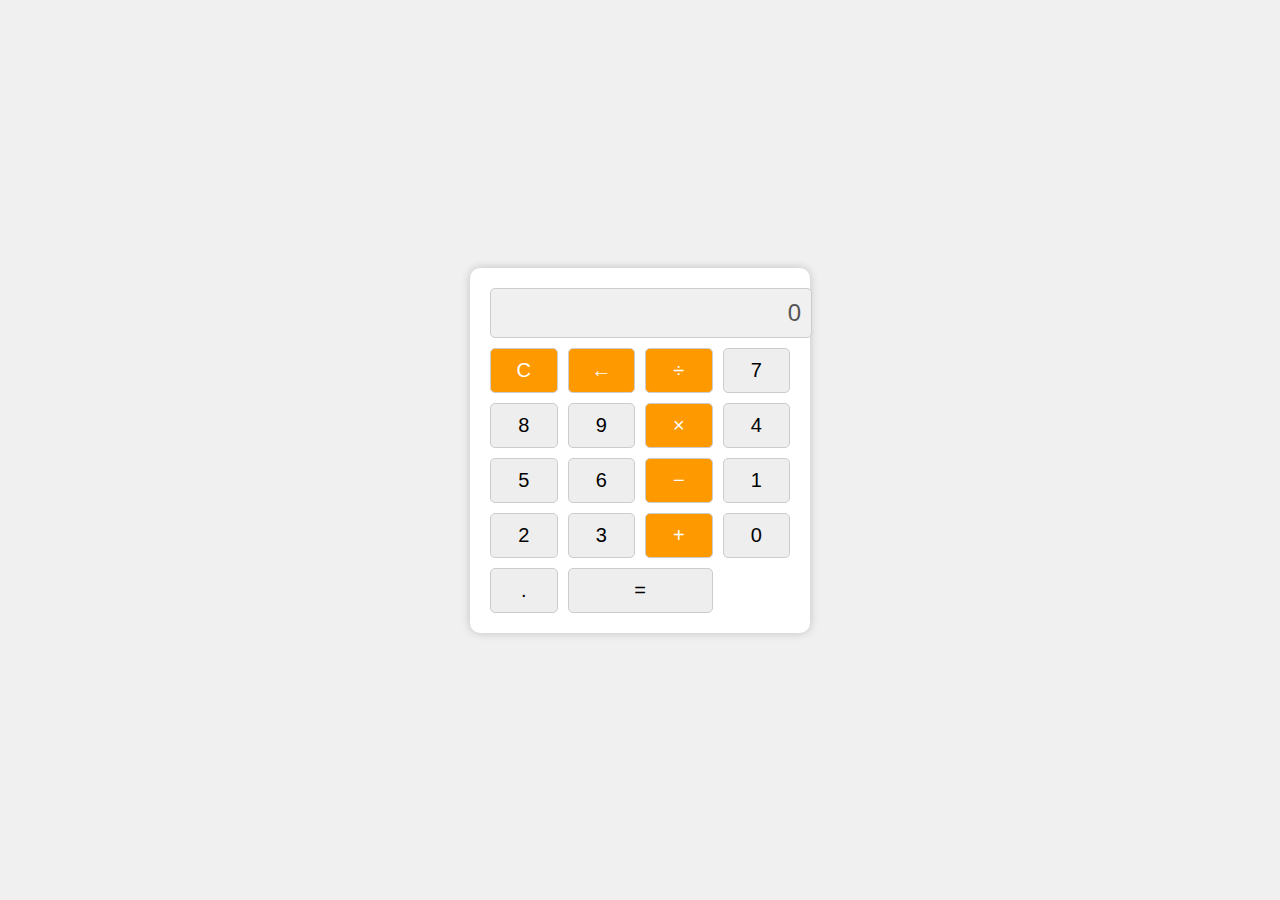
<file: task-2/index.html>
<!DOCTYPE html>
<html lang="en">
<head>
  <meta charset="UTF-8">
  <meta name="viewport" content="width=device-width, initial-scale=1.0">
  <title>Modern Calculator</title>
  <link rel="stylesheet" href="styles.css">
</head>
<body>
  <div class="calculator">
    <input type="text" id="display" class="display" value="0" disabled>
    <div class="buttons">
      <button class="btn operator" id="clear">C</button>
      <button class="btn operator" id="backspace">←</button>
      <button class="btn operator" id="divide">÷</button>
      <button class="btn" id="7">7</button>
      <button class="btn" id="8">8</button>
      <button class="btn" id="9">9</button>
      <button class="btn operator" id="multiply">×</button>
      <button class="btn" id="4">4</button>
      <button class="btn" id="5">5</button>
      <button class="btn" id="6">6</button>
      <button class="btn operator" id="subtract">−</button>
      <button class="btn" id="1">1</button>
      <button class="btn" id="2">2</button>
      <button class="btn" id="3">3</button>
      <button class="btn operator" id="add">+</button>
      <button class="btn zero" id="0">0</button>
      <button class="btn" id="decimal">.</button>
      <button class="btn equal" id="equals">=</button>
    </div>
  </div>
  <script src="script.js"></script>
</body>
</html>
</file>
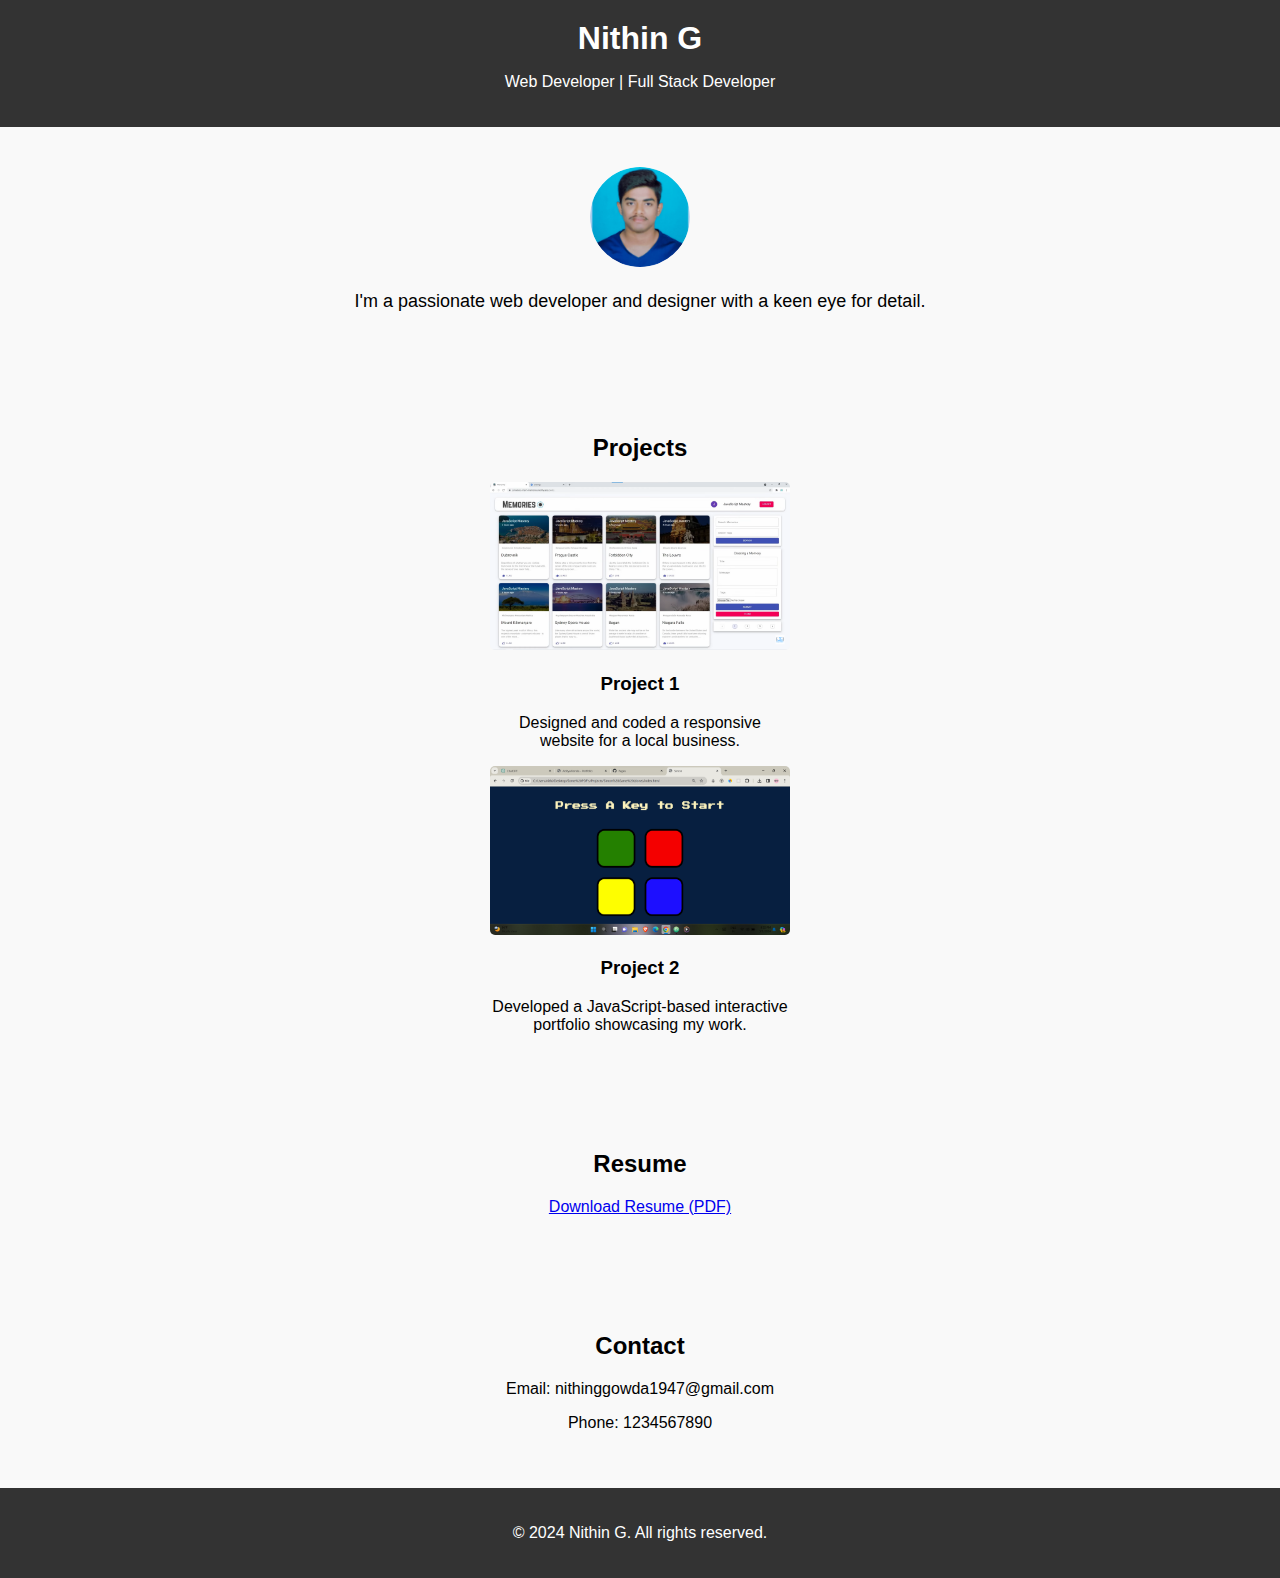
<file: task-3/index.html>
<!DOCTYPE html>
<html lang="en">
<head>
  <meta charset="UTF-8">
  <meta name="viewport" content="width=device-width, initial-scale=1.0">
  <link rel="stylesheet" href="styles.css">
  <title>Nithin G - Portfolio</title>
</head>
<body>
  <header>
    <div class="container">
      <h1>Nithin G</h1>
      <p>Web Developer | Full Stack Developer</p>
    </div>
  </header>

  <section id="about">
    <div class="container">
      <img src="profile.png" alt="Nithin">
      <p>I'm a passionate web developer and designer with a keen eye for detail.</p>
    </div>
  </section>

  <section id="projects">
    <div class="container">
      <h2>Projects</h2>
      <div class="project">
        <img src="project1.png" alt="Project 1">
        <h3>Project 1</h3>
        <p>Designed and coded a responsive website for a local business.</p>
      </div>
      <div class="project">
        <img src="project2.png" alt="Project 2">
        <h3>Project 2</h3>
        <p>Developed a JavaScript-based interactive portfolio showcasing my work.</p>
      </div>
    </div>
  </section>

  <section id="resume">
    <div class="container">
      <h2>Resume</h2>
      <p><a href="resume.pdf" download>Download Resume (PDF)</a></p>
    </div>
  </section>

  <section id="contact">
    <div class="container">
      <h2>Contact</h2>
      <p>Email: nithinggowda1947@gmail.com</p>
      <p>Phone: 1234567890</p>
    </div>
  </section>

  <footer>
    <div class="container">
      <p>&copy; 2024 Nithin G. All rights reserved.</p>
    </div>
  </footer>
</body>
</html>
</file>
<file: task-2/styles.css>
body {
  display: flex;
  justify-content: center;
  align-items: center;
  height: 100vh;
  margin: 0;
  background-color: #f0f0f0;
  font-family: Arial, sans-serif;
}

.calculator {
  background-color: #ffffff;
  border-radius: 10px;
  box-shadow: 0 0 10px rgba(0, 0, 0, 0.2);
  max-width: 300px;
  padding: 20px;
}

.display {
  background-color: #f0f0f0;
  border: 1px solid #ccc;
  border-radius: 5px;
  font-size: 24px;
  margin-bottom: 10px;
  padding: 10px;
  text-align: right;
  width: 100%;
}

.buttons {
  display: grid;
  gap: 10px;
  grid-template-columns: repeat(4, 1fr);
}

.btn {
  background-color: #eee;
  border: 1px solid #ccc;
  border-radius: 5px;
  cursor: pointer;
  font-size: 20px;
  padding: 10px;
  text-align: center;
  transition: background-color 0.3s;
}

.btn:hover {
  background-color: #ddd;
}

.equal {
  grid-column: span 2;
}

.operator {
  color: #fff;
  background-color: #ff9900;
}
</file>
<file: task-3/styles.css>
body {
  font-family: Arial, sans-serif;
  margin: 0;
  padding: 0;
}

#about {
  background-color: #f9f9f9;
  padding: 40px 0;
  text-align: center; /* Center align the content */
}

.container {
  max-width: 1200px;
  margin: 0 auto;
  padding: 0 20px;
  text-align: center;
}

header {
  background-color: #333;
  color: #fff;
  text-align: center;
  padding: 20px 0;
}

header h1 {
  margin: 0;
}

#about,
#projects,
#resume,
#contact {
  background-color: #f9f9f9;
  padding: 40px 0;
}

#projects {
  background-color: #f9f9f9;
  padding: 40px 0;
  display: flex;
  justify-content: center; /* Center the projects horizontally */
  align-items: center; /* Center the projects vertically */
  flex-wrap: wrap; /* Allow projects to wrap to next line if necessary */
}

#about img {
  width: 100px; /* Reduce the size of the image */
  height: 100px; /* Maintain aspect ratio */
  border-radius: 50%;
  margin: 0 auto; /* Center the image horizontally */
  display: block; /* Ensure the image is treated as a block element */
  margin-bottom: 20px; /* Add some space below the image */
}

#about p {
  font-size: 18px;
  line-height: 1.6;
}

.projects {
  display: flex;
  justify-content: space-between;
  flex-wrap: wrap;
}

.project {
  margin: 0 20px; /* Add spacing between projects */
  width: 300px; /* Set a fixed width for the projects */
  text-align: center; /* Center the content inside each project */
}

.project img {
  max-width: 100%;
  border-radius: 5px;
}

footer {
  background-color: #333;
  color: #fff;
  text-align: center;
  padding: 20px 0;
}
</file>
